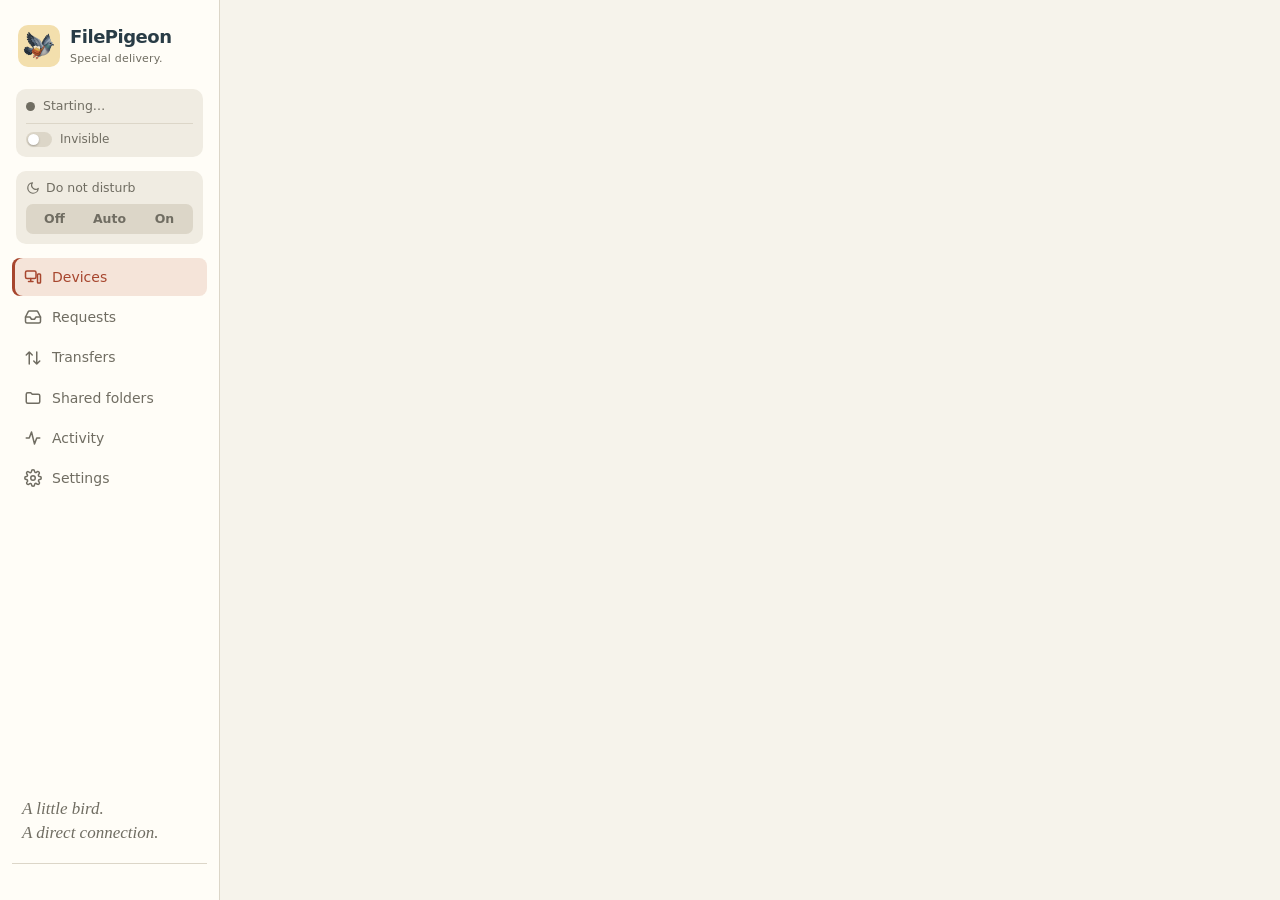
<file: gui/ui/index.html>
<!doctype html>
<html lang="en">
<head>
  <meta charset="utf-8">
  <meta name="viewport" content="width=device-width, initial-scale=1">
  <title>FilePigeon</title>
  <link rel="icon" href="pigeon-mark.png" type="image/png">
  <link rel="stylesheet" href="style.css">
</head>
<body>
  <div class="app">
    <aside class="sidebar">
      <div class="brand"><img src="pigeon-mark.png" alt=""><div>FilePigeon<span>Special delivery.</span></div></div>
      <div id="status" class="status"><span class="dot"></span><span id="status-text">Starting…</span>
        <label class="switch mini" title="Invisible: nobody can find or connect to you. You can still send and browse."><input type="checkbox" id="invisible">Invisible</label></div>
      <div class="dnd" id="dnd">
        <div class="dnd-label"><svg viewBox="0 0 24 24" fill="none" stroke="currentColor" stroke-width="2" stroke-linecap="round" stroke-linejoin="round"><path d="M21 12.8A9 9 0 1 1 11.2 3a7 7 0 0 0 9.8 9.8z"/></svg>Do not disturb<span id="dnd-now" class="dnd-now hidden">quiet now</span></div>
        <div class="seg" role="radiogroup" aria-label="Do not disturb">
          <button data-dnd="off" role="radio">Off</button><button data-dnd="auto" role="radio" title="Quiet while a full-screen app or game is running">Auto</button><button data-dnd="on" role="radio">On</button>
        </div>
      </div>
      <nav id="nav">
        <button data-view="devices" class="active"><svg viewBox="0 0 24 24" fill="none" stroke="currentColor" stroke-width="2" stroke-linecap="round" stroke-linejoin="round"><rect x="2" y="4" width="14" height="10" rx="2"/><path d="M6 18h6M9 14v4"/><rect x="18" y="8" width="4" height="12" rx="1"/></svg>Devices</button>
        <button data-view="requests"><svg viewBox="0 0 24 24" fill="none" stroke="currentColor" stroke-width="2" stroke-linecap="round" stroke-linejoin="round"><path d="M22 12h-6l-2 3h-4l-2-3H2"/><path d="M5.5 5.1 2 12v6a2 2 0 0 0 2 2h16a2 2 0 0 0 2-2v-6l-3.5-6.9A2 2 0 0 0 16.8 4H7.2a2 2 0 0 0-1.7 1.1z"/></svg>Requests<span id="badge-requests" class="badge warn hidden"></span></button>
        <button data-view="transfers"><svg viewBox="0 0 24 24" fill="none" stroke="currentColor" stroke-width="2" stroke-linecap="round" stroke-linejoin="round"><path d="M7 4v16M3 8l4-4 4 4M17 20V4M13 16l4 4 4-4"/></svg>Transfers<span id="badge-transfers" class="badge hidden"></span></button>
        <button data-view="shares"><svg viewBox="0 0 24 24" fill="none" stroke="currentColor" stroke-width="2" stroke-linecap="round" stroke-linejoin="round"><path d="M3 7a2 2 0 0 1 2-2h4l2 2h8a2 2 0 0 1 2 2v8a2 2 0 0 1-2 2H5a2 2 0 0 1-2-2z"/></svg>Shared folders</button>
        <button data-view="activity"><svg viewBox="0 0 24 24" fill="none" stroke="currentColor" stroke-width="2" stroke-linecap="round" stroke-linejoin="round"><path d="M3 12h4l3-8 4 16 3-8h4"/></svg>Activity</button>
        <button data-view="settings"><svg viewBox="0 0 24 24" fill="none" stroke="currentColor" stroke-width="2" stroke-linecap="round" stroke-linejoin="round"><circle cx="12" cy="12" r="3"/><path d="M19.4 15a1.7 1.7 0 0 0 .3 1.8l.1.1a2 2 0 1 1-2.8 2.8l-.1-.1a1.7 1.7 0 0 0-1.8-.3 1.7 1.7 0 0 0-1 1.5V21a2 2 0 1 1-4 0v-.1a1.7 1.7 0 0 0-1.1-1.5 1.7 1.7 0 0 0-1.8.3l-.1.1a2 2 0 1 1-2.8-2.8l.1-.1a1.7 1.7 0 0 0 .3-1.8 1.7 1.7 0 0 0-1.5-1H3a2 2 0 1 1 0-4h.1a1.7 1.7 0 0 0 1.5-1.1 1.7 1.7 0 0 0-.3-1.8l-.1-.1a2 2 0 1 1 2.8-2.8l.1.1a1.7 1.7 0 0 0 1.8.3H9a1.7 1.7 0 0 0 1-1.5V3a2 2 0 1 1 4 0v.1a1.7 1.7 0 0 0 1 1.5 1.7 1.7 0 0 0 1.8-.3l.1-.1a2 2 0 1 1 2.8 2.8l-.1.1a1.7 1.7 0 0 0-.3 1.8V9a1.7 1.7 0 0 0 1.5 1H21a2 2 0 1 1 0 4h-.1a1.7 1.7 0 0 0-1.5 1z"/></svg>Settings</button>
      </nav>
      <div class="sidebar-note">A little bird.<br>A direct connection.</div>
      <div class="me" id="me"></div>
    </aside>
    <main id="main"></main>
  </div>
  <div id="modal-root"></div>
  <div id="toasts"></div>
  <div id="drop" class="hidden"><div><img src="pigeon-mark.png" alt=""><strong>Ready for takeoff.</strong><span>Drop files to choose a paired device.</span></div></div>
  <script src="app.js"></script>
</body>
</html>
</file>
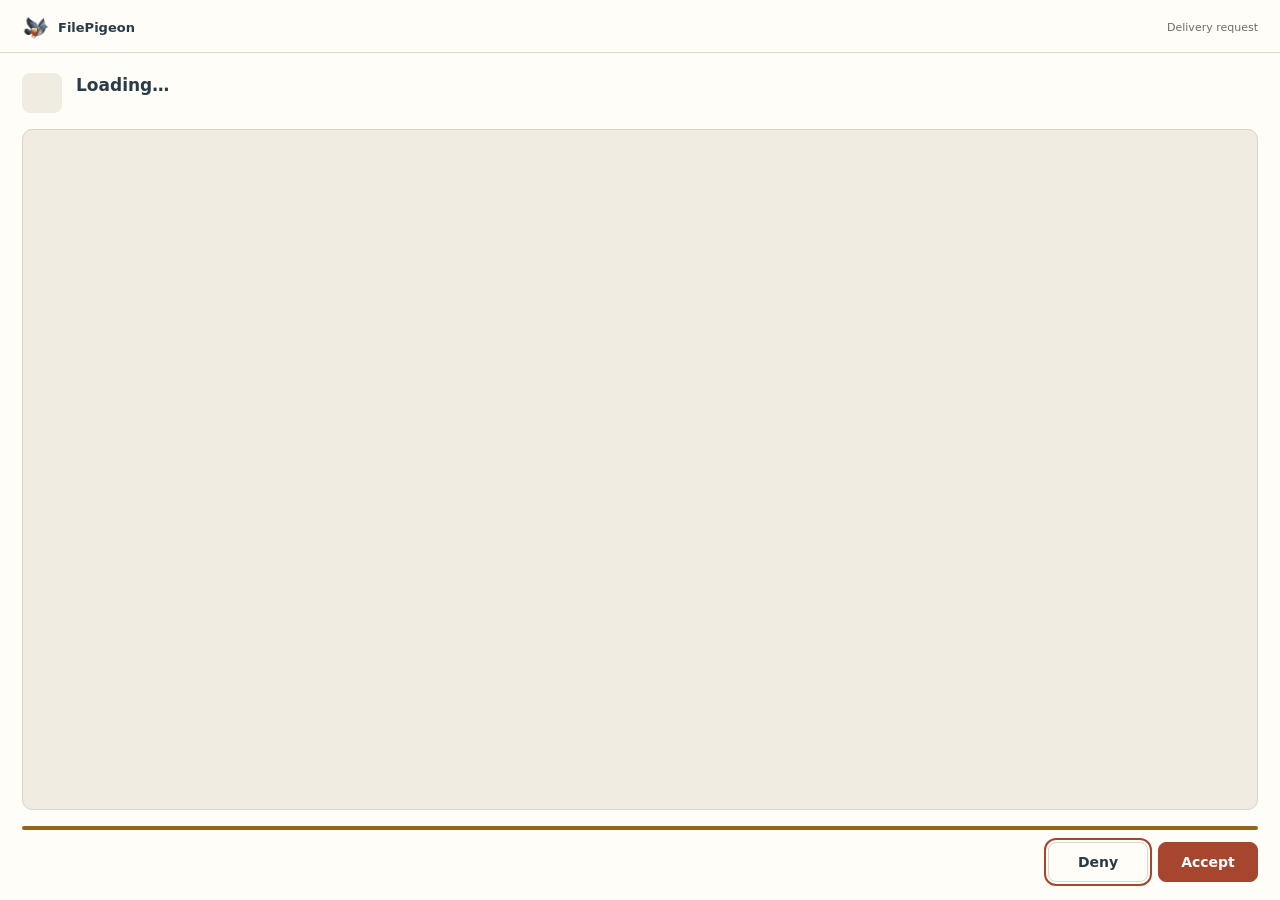
<file: gui/ui/approve.html>
<!doctype html>
<html lang="en">
<head>
  <meta charset="utf-8">
  <title>FilePigeon: incoming request</title>
  <meta name="viewport" content="width=device-width, initial-scale=1">
  <link rel="stylesheet" href="style.css">
</head>
<body class="approve">
  <div class="ap-brand"><img src="pigeon-mark.png" alt=""><span>FilePigeon</span><span class="ap-label">Delivery request</span></div>
  <div class="ap-head">
    <div class="icon" id="icon"></div>
    <div><h1 id="title">Loading…</h1><p id="subtitle"></p></div>
  </div>
  <div class="ap-files" id="files"></div>
  <div class="ap-timer"><i id="timer" style="width:100%"></i></div>
  <div class="ap-foot">
    <span class="muted" id="countdown"></span>
    <button class="btn" id="deny" autofocus>Deny</button>
    <button class="btn primary" id="accept">Accept</button>
  </div>
  <script src="approve.js"></script>
</body>
</html>
</file>
<file: gui/ui/style.css>
:root {
  --bg: #f6f3eb;
  --panel: #fffdf7;
  --panel-2: #f0ece2;
  --border: #dcd6c8;
  --text: #293c46;
  --muted: #706d62;
  --accent: #a7462e;
  --accent-2: #46766c;
  --accent-soft: #f5e4d9;
  --on-accent: #ffffff;
  --ok: #397157;
  --ok-soft: #e7eee4;
  --warn: #95641b;
  --warn-soft: #f7edcf;
  --danger: #b63e37;
  --danger-soft: #f7e3de;
  --shadow: 0 2px 0 rgba(62, 49, 28, .035);
  --radius: 8px;
  --mono: ui-monospace, "Cascadia Mono", Consolas, monospace;
  color-scheme: light;
}
@media (prefers-color-scheme: dark) {
  :root {
    --bg: #1e2527;
    --panel: #293235;
    --panel-2: #303a3b;
    --border: #475050;
    --text: #f0eddf;
    --muted: #b8b8aa;
    --accent: #eba385;
    --accent-2: #92b7a7;
    --accent-soft: #483a33;
    --on-accent: #252d2e;
    --ok: #a3c5a2;
    --ok-soft: #2e4237;
    --warn: #e2c17b;
    --warn-soft: #443e2c;
    --danger: #f0a69b;
    --danger-soft: #483432;
    --shadow: none;
    color-scheme: dark;
  }
}

* { box-sizing: border-box; }
html, body { margin: 0; height: 100%; }
body {
  font: 14px/1.45 "Segoe UI Variable Text", "Segoe UI", system-ui, sans-serif;
  background: var(--bg);
  color: var(--text);
  -webkit-font-smoothing: antialiased;
  user-select: none;
}
input, textarea, .selectable, .mono { user-select: text; }
button, input, select { font: inherit; color: inherit; }
.mono { font-family: var(--mono); font-size: 12.5px; }
.muted { color: var(--muted); }
.hidden { display: none !important; }

/* ---------- layout ---------- */
.app { display: grid; grid-template-columns: 220px 1fr; height: 100vh; }
.sidebar {
  background: var(--panel);
  border-right: 1px solid var(--border);
  display: flex; flex-direction: column;
  padding: 24px 12px 16px;
  gap: 14px;
  overflow-y: auto;
}
.brand { display: flex; align-items: center; gap: 10px; font-weight: 700; font-size: 18px; padding: 0 6px 8px; letter-spacing: -.5px; }
.brand img { width: 42px; height: 42px; background: #f3dfad; border-radius: 10px; padding: 3px; }
.brand span { display: block; font-size: 11px; font-weight: 400; color: var(--muted); letter-spacing: .2px; margin-top: 1px; }
.status {
  display: flex; align-items: center; gap: 8px; flex-wrap: wrap;
  margin: 0 4px; padding: 8px 10px;
  border-radius: 10px; background: var(--panel-2);
  font-size: 12.5px; color: var(--muted);
}
.dot { width: 9px; height: 9px; border-radius: 50%; background: var(--muted); flex: none; }
.status.online .dot { background: var(--ok); box-shadow: 0 0 0 3px var(--ok-soft); }
.status.error .dot { background: var(--danger); }
.status.setup .dot { background: var(--warn); }
nav { display: flex; flex-direction: column; gap: 2px; }
nav button {
  display: flex; align-items: center; gap: 10px;
  border: 0; background: none; cursor: pointer;
  padding: 9px 12px; border-radius: 8px; text-align: left;
  color: var(--muted); font-weight: 500;
}
nav button:hover { background: var(--panel-2); color: var(--text); }
nav button.active { background: var(--accent-soft); color: var(--accent); box-shadow: inset 3px 0 var(--accent); }
nav svg { width: 18px; height: 18px; flex: none; }
.badge {
  margin-left: auto; min-width: 20px; padding: 0 6px; border-radius: 10px;
  background: var(--accent); color: var(--on-accent); font-size: 11.5px; text-align: center; line-height: 20px;
}
.sidebar-note { margin-top: auto; padding: 16px 10px 4px; font: italic 17px/1.4 Georgia, serif; color: var(--muted); }
.me { padding: 10px; font-size: 12px; color: var(--muted); border-top: 1px solid var(--border); overflow-wrap: anywhere; }
.me strong { color: var(--text); display: block; font-size: 13px; }

main { overflow-y: auto; padding: 28px 28px 40px; min-width: 0; }
.view-head { display: flex; align-items: center; gap: 12px; margin-bottom: 18px; flex-wrap: wrap; }
.view-head h1 { font-size: 22px; margin: 0; font-weight: 650; letter-spacing: -.5px; }
.view-head .spacer { flex: 1; }
.lede { color: var(--muted); margin: -10px 0 18px; max-width: 640px; }

.status .switch.mini { width: 100%; gap: 8px; font-size: 12px; padding-top: 7px; border-top: 1px solid var(--border); }
.switch.mini input { width: 26px; height: 15px; }
.switch.mini input::after { width: 11px; height: 11px; }
.switch.mini input:checked::after { left: 13px; }
.status.invisible .dot { background: transparent; border: 2px solid var(--muted); }
.status.local .dot { background: var(--accent-2); }
.peer-hidden { font-size: 12px; color: var(--warn); font-weight: 600; }

/* ---------- do not disturb ---------- */
.dnd { margin: 0 4px; padding: 8px 10px 10px; border-radius: 10px; background: var(--panel-2); font-size: 12.5px; }
.dnd-label { display: flex; align-items: center; gap: 6px; color: var(--muted); margin-bottom: 7px; }
.dnd-label svg { width: 14px; height: 14px; }
.dnd-now { margin-left: auto; color: var(--warn); font-weight: 600; }
.seg { display: grid; grid-template-columns: repeat(3, 1fr); background: var(--border); border-radius: 7px; padding: 2px; gap: 2px; }
.seg button { border: 0; background: none; border-radius: 5px; padding: 4px 0; cursor: pointer; color: var(--muted); font-size: 12.5px; font-weight: 550; }
.seg button[aria-checked=true] { background: var(--panel); color: var(--text); box-shadow: 0 1px 2px rgba(0,0,0,.12); }
.badge.warn { background: var(--warn); }
.request { padding: 16px 18px; display: flex; flex-direction: column; gap: 10px; }
.request-head { display: flex; gap: 12px; align-items: flex-start; }
.request-head .grow { flex: 1; min-width: 0; }
.request-head p { margin: 2px 0 0; color: var(--muted); word-break: break-word; }
.request .files { font-size: 13px; color: var(--muted); max-height: 110px; overflow-y: auto; }
.request .files div { overflow: hidden; text-overflow: ellipsis; white-space: nowrap; }
.request-foot { display: flex; gap: 8px; align-items: center; }
.request-foot .muted { flex: 1; font-size: 12.5px; }
.radio-list { display: flex; flex-direction: column; gap: 10px; margin-bottom: 6px; }
.radio-list label { display: flex; gap: 10px; align-items: flex-start; cursor: pointer; }
.radio-list input { margin-top: 3px; accent-color: var(--accent); }
.radio-list small { display: block; color: var(--muted); }

/* ---------- controls ---------- */
.btn {
  display: inline-flex; align-items: center; justify-content: center; gap: 7px;
  border: 1px solid var(--border); background: var(--panel);
  padding: 7px 13px; border-radius: 8px; cursor: pointer; font-weight: 550;
  white-space: nowrap;
}
.btn:hover { background: var(--panel-2); }
.btn:focus-visible, nav button:focus-visible, input:focus-visible { outline: 2px solid var(--accent); outline-offset: 2px; }
.btn.primary { background: var(--accent); border-color: var(--accent); color: var(--on-accent); }
.btn.primary:hover { filter: brightness(.94); }
.btn.danger { color: var(--danger); }
.btn.danger:hover { background: var(--danger-soft); }
.btn.ghost { border-color: transparent; background: none; }
.btn.small { padding: 4px 10px; font-size: 13px; }
.btn:disabled { opacity: .5; cursor: default; }
.btn svg { width: 16px; height: 16px; }

input[type=text], input[type=number], input[type=password] {
  width: 100%; padding: 8px 11px; border-radius: 8px;
  border: 1px solid var(--border); background: var(--panel-2);
}
label.field { display: block; margin-bottom: 14px; }
label.field > span { display: block; font-weight: 550; margin-bottom: 5px; }
label.field small { display: block; color: var(--muted); margin-top: 4px; }
.row { display: flex; gap: 8px; align-items: center; }
.row > input { flex: 1; }

.switch { display: flex; align-items: center; gap: 10px; cursor: pointer; }
.switch input { appearance: none; width: 34px; height: 20px; border-radius: 10px; background: var(--border); position: relative; cursor: pointer; flex: none; margin: 0; transition: background .15s; }
.switch input::after { content: ""; position: absolute; top: 2px; left: 2px; width: 16px; height: 16px; border-radius: 50%; background: white; transition: left .15s; box-shadow: 0 1px 2px rgba(0,0,0,.25); }
.switch input:checked { background: var(--accent); }
.switch input:checked::after { left: 16px; }
.switch.warn input:checked { background: var(--warn); }

/* ---------- cards ---------- */
.card { background: var(--panel); border: 1px solid var(--border); border-radius: var(--radius); box-shadow: var(--shadow); }
.grid { display: grid; grid-template-columns: repeat(auto-fill, minmax(min(310px, 100%), 1fr)); gap: 16px; }
.peer { padding: 18px; display: flex; flex-direction: column; gap: 14px; }
.peer-head { display: flex; align-items: center; gap: 12px; }
.avatar {
  width: 42px; height: 42px; border-radius: 11px; flex: none;
  display: grid; place-items: center; color: var(--accent-2); font-weight: 700; font-size: 17px;
  background: var(--panel-2); border: 1px solid var(--border);
}
.peer-head > div:last-child { min-width: 0; overflow-wrap: anywhere; }
.peer-name { font-weight: 650; font-size: 16px; }
.peer-actions { display: flex; gap: 8px; flex-wrap: wrap; }
.peer-perms { display: flex; flex-direction: column; gap: 8px; padding-top: 12px; border-top: 1px solid var(--border); font-size: 13px; }
.peer-foot { display: flex; gap: 6px; justify-content: flex-end; margin-top: -4px; }

.empty { text-align: center; padding: 50px 20px; color: var(--muted); }
.empty h2 { color: var(--text); font-size: 17px; margin: 10px 0 6px; }
.empty svg { width: 46px; height: 46px; opacity: .55; }

/* A small illustrated postcard for the file courier. */
.courier-intro { display: grid; grid-template-columns: 1fr 1.1fr; align-items: center; gap: 8px; background: #eee5cf; color: #293c46; padding: 26px 22px; margin-bottom: 28px; border: 1px solid #dcd0b5; border-bottom: 3px solid #b44d32; border-radius: 4px; }
.courier-copy { position: relative; z-index: 1; }
.eyebrow { display: block; color: #85563b; font: 10px/1.4 var(--mono); letter-spacing: 1.6px; text-transform: uppercase; }
.courier-copy h2 { font: italic 38px/1.15 Georgia, "Times New Roman", serif; letter-spacing: -1.5px; margin: 10px 0 12px; }
.courier-copy p { max-width: 330px; margin: 0 0 16px; font-size: 13px; color: #5f6259; line-height: 1.65; }
.courier-caption { color: #5f6259; font-size: 10.5px; display: block; }
.courier-art { display: block; width: 100%; min-width: 0; max-height: 210px; object-fit: contain; }
.first-device { padding: 24px; display: flex; align-items: center; gap: 16px; flex-wrap: wrap; border-style: dashed; box-shadow: none; }
.first-device > div:nth-child(2) { flex: 1; min-width: 180px; }
.first-device h2 { font-size: 16px; margin: 0 0 5px; }
.first-device p { font-size: 13px; color: var(--muted); margin: 0; max-width: 320px; }
.postmark { width: 42px; height: 42px; border: 1px solid var(--border); border-radius: 50%; display: grid; place-items: center; color: var(--accent-2); flex: none; transform: rotate(-8deg); }
.postmark svg { width: 20px; height: 20px; }
.delivery-steps { display: flex; justify-content: space-between; gap: 16px; padding: 18px 4px; color: var(--muted); font-size: 11px; flex-wrap: wrap; }
.delivery-steps b { font: 10px var(--mono); color: var(--accent); margin-right: 5px; }
.courier-empty { background: transparent; box-shadow: none; border-style: dashed; padding: 44px 24px; }
.courier-empty > img { width: 72px; height: 72px; transform: rotate(-6deg); }
.courier-empty p { max-width: 410px; margin: 8px auto 18px; }

.banner { padding: 14px 16px; border-radius: 10px; margin-bottom: 18px; display: flex; gap: 12px; align-items: flex-start; }
.banner.warn { background: var(--warn-soft); }
.banner.info { background: var(--accent-soft); }
.banner.error { background: var(--danger-soft); }
.banner strong { display: block; }

/* ---------- transfers ---------- */
.transfers { display: flex; flex-direction: column; gap: 10px; }
.transfer { padding: 14px 16px; display: grid; grid-template-columns: 36px 1fr auto; gap: 4px 12px; align-items: center; }
.transfer .right { display: flex; align-items: center; gap: 8px; }
.transfer .details { grid-column: 2 / 4; font-size: 12px; color: var(--muted); display: flex; flex-wrap: wrap; gap: 6px; }
.transfer .details .dot { opacity: .5; }
.transfer .bar.idle i { width: 30% !important; animation: fp-slide 1.4s ease-in-out infinite; opacity: .55; }
@keyframes fp-slide { from { transform: translateX(-100%); } to { transform: translateX(340%); } }
.route { font-size: 11.5px; padding: 2px 8px; border-radius: 999px; border: 1px solid var(--border); color: var(--muted); }
.route.relay { border-color: var(--accent); color: var(--accent); }
.pill.cancelled { background: var(--panel-2); color: var(--muted); }
.me .version, #me .version { display: block; font-size: 11.5px; color: var(--muted); margin-top: 4px; }
#me .version a { color: var(--accent); }
.transfer .dir { grid-row: span 2; width: 36px; height: 36px; border-radius: 10px; display: grid; place-items: center; background: var(--accent-soft); color: var(--accent); }
.transfer .dir svg { width: 18px; height: 18px; }
.transfer .title { font-weight: 600; overflow: hidden; text-overflow: ellipsis; white-space: nowrap; }
.transfer .meta { grid-column: 2 / 4; font-size: 12.5px; color: var(--muted); display: flex; gap: 12px; }
.transfer .bar { grid-column: 2 / 4; height: 6px; border-radius: 3px; background: var(--panel-2); overflow: hidden; }
.transfer .bar i { display: block; height: 100%; background: var(--accent); border-radius: 3px; transition: width .4s; }
.transfer.done .bar i { background: var(--ok); }
.transfer.failed .bar i { background: var(--danger); }
.pill { font-size: 12px; padding: 2px 9px; border-radius: 10px; font-weight: 600; }
.pill.running { background: var(--accent-soft); color: var(--accent); }
.pill.done { background: var(--ok-soft); color: var(--ok); }
.pill.failed { background: var(--danger-soft); color: var(--danger); }

/* ---------- lists ---------- */
.list { padding: 4px 0; }
.list-row { display: flex; align-items: center; gap: 12px; padding: 10px 16px; border-bottom: 1px solid var(--border); }
.list-row:last-child { border-bottom: 0; }
.list-row .grow { flex: 1; min-width: 0; }
.list-row .grow > * { overflow: hidden; text-overflow: ellipsis; white-space: nowrap; }
.list-row svg { width: 18px; height: 18px; color: var(--muted); flex: none; }
.list-row.clickable { cursor: pointer; }
.list-row.clickable:hover { background: var(--panel-2); }

.log { font-family: var(--mono); font-size: 12.5px; padding: 12px 16px; max-height: calc(100vh - 160px); overflow-y: auto; }
.log div { padding: 2px 0; white-space: pre-wrap; word-break: break-word; }
.log time { color: var(--muted); margin-right: 10px; }
.log .sec { color: var(--danger); }

.settings { max-width: 620px; padding: 22px; }
.settings h2 { font-size: 15px; margin: 6px 0 14px; }
.settings hr { border: 0; border-top: 1px solid var(--border); margin: 18px 0; }

/* ---------- modal ---------- */
.overlay { position: fixed; inset: 0; background: rgba(10, 15, 25, .45); display: grid; place-items: center; z-index: 50; padding: 20px; }
.modal { width: min(560px, 100%); max-height: 88vh; display: flex; flex-direction: column; background: var(--panel); border-radius: 14px; box-shadow: 0 20px 60px rgba(0,0,0,.3); }
.modal.wide { width: min(760px, 100%); }
.modal header { padding: 18px 20px 6px; display: flex; align-items: center; gap: 10px; }
.modal header h2 { margin: 0; font-size: 17px; flex: 1; }
.modal .body { padding: 10px 20px 20px; overflow-y: auto; }
.modal footer { padding: 12px 20px; border-top: 1px solid var(--border); display: flex; gap: 8px; justify-content: flex-end; }
.pair-cols { display: grid; grid-template-columns: 1fr 1fr; gap: 14px; }
.tabs { display: flex; gap: 6px; margin-bottom: 14px; }
.invite-card { margin-top: 14px; padding: 14px; border: 1px solid var(--border); border-radius: 10px; display: flex; flex-direction: column; gap: 10px; }
.invite-card .invite-text { margin-top: 0; }
.invite-step b { display: inline-grid; place-items: center; width: 20px; height: 20px; border-radius: 50%; background: var(--accent-soft); color: var(--accent); font-size: 12px; margin-right: 6px; }
h3.minor { margin: 18px 0 6px; font-size: 14px; }
.small-link { margin: 16px 0 0; font-size: 13px; }
.small-link a, .lede a { color: var(--accent); }
.code.check { font-size: 22px; margin: 10px 0; }
.check-box { padding: 14px; text-align: center; display: flex; flex-direction: column; gap: 8px; }
.check-words { font-family: var(--mono); font-size: 22px; font-weight: 650; color: var(--accent); }
.card.invite-first { display: flex; align-items: center; gap: 16px; justify-content: space-between; margin-bottom: 10px; }
.invite-text { width: 100%; margin-top: 12px; padding: 10px 11px; border-radius: 8px; border: 1px solid var(--border); background: var(--panel-2); color: inherit; font-family: var(--mono); font-size: 12px; resize: vertical; word-break: break-all; }
.pair-box { padding: 16px; border: 1px solid var(--border); border-radius: 10px; display: flex; flex-direction: column; gap: 10px; }
.pair-box h3 { margin: 0; font-size: 14.5px; }
.code { font-family: var(--mono); font-size: 20px; font-weight: 600; letter-spacing: .5px; padding: 12px; text-align: center; background: var(--accent-soft); color: var(--accent); border-radius: 8px; user-select: all; }
.crumbs { display: flex; gap: 4px; flex-wrap: wrap; align-items: center; margin-bottom: 10px; font-size: 13px; }
.crumbs button { border: 0; background: none; color: var(--accent); cursor: pointer; padding: 2px 4px; border-radius: 4px; }
.crumbs button:hover { background: var(--accent-soft); }
.spinner { width: 18px; height: 18px; border: 2px solid var(--border); border-top-color: var(--accent); border-radius: 50%; animation: spin .8s linear infinite; display: inline-block; vertical-align: middle; }
@keyframes spin { to { transform: rotate(360deg); } }

/* ---------- toasts / drop ---------- */
#toasts { position: fixed; right: 18px; bottom: 18px; display: flex; flex-direction: column; gap: 8px; z-index: 60; max-width: 380px; }
.toast { padding: 11px 14px; border-radius: 10px; background: var(--panel); border: 1px solid var(--border); box-shadow: var(--shadow); border-left: 4px solid var(--accent); animation: rise .2s ease-out; word-break: break-word; }
.toast.ok { border-left-color: var(--ok); }
.toast.warn { border-left-color: var(--warn); }
.toast.error { border-left-color: var(--danger); }
@keyframes rise { from { transform: translateY(8px); opacity: 0; } }
#drop { position: fixed; inset: 0; z-index: 40; background: rgba(80, 65, 40, .22); border: 3px dashed var(--accent); display: grid; place-items: center; pointer-events: none; }
#drop > div { background: var(--panel); padding: 28px 40px; border-radius: 8px; text-align: center; box-shadow: var(--shadow); }
#drop img { width: 80px; height: 80px; display: block; margin: 0 auto 12px; transform: rotate(-6deg); }
#drop strong { display: block; font: italic 30px Georgia, serif; margin-bottom: 8px; }
#drop span { color: var(--muted); font-size: 13px; }

/* ---------- approval pop-up ---------- */
body.approve { display: flex; flex-direction: column; height: 100vh; background: var(--panel); }
.ap-brand { display: flex; align-items: center; gap: 8px; padding: 14px 22px 10px; border-bottom: 1px solid var(--border); font-weight: 650; font-size: 13px; }
.ap-brand img { width: 28px; height: 28px; }
.ap-brand .ap-label { margin-left: auto; color: var(--muted); font-size: 11px; font-weight: 400; }
.ap-head { padding: 20px 22px 10px; display: flex; gap: 14px; align-items: flex-start; }
.ap-head .icon { width: 40px; height: 40px; border-radius: 8px; display: grid; place-items: center; flex: none; color: var(--accent-2); background: var(--panel-2); }
.ap-head .icon.fetch { color: var(--warn); background: var(--warn-soft); }
.ap-head .icon svg { width: 24px; height: 24px; }
.ap-head h1 { margin: 0 0 3px; font-size: 17px; }
.ap-head p { margin: 0; color: var(--muted); word-break: break-word; }
.ap-files { flex: 1; overflow-y: auto; margin: 6px 22px; border: 1px solid var(--border); border-radius: 10px; background: var(--panel-2); }
.ap-files .list-row { padding: 7px 12px; font-size: 13px; }
.ap-timer { margin: 10px 22px 0; height: 4px; background: var(--panel-2); border-radius: 2px; overflow: hidden; }
.ap-timer i { display: block; height: 100%; background: var(--warn); transition: width 1s linear; }
.ap-foot { padding: 12px 22px 18px; display: flex; gap: 10px; align-items: center; }
.ap-foot .muted { flex: 1; font-size: 12.5px; }
.ap-foot .btn { min-width: 100px; padding: 9px 16px; }

@media (max-width: 880px) {
  .app { grid-template-columns: 200px 1fr; }
  main { padding: 22px 20px 32px; }
  .courier-intro { padding: 20px 18px; grid-template-columns: 1fr 1fr; }
  .courier-copy h2 { font-size: 32px; }
  .courier-caption { font-size: 10px; }
  .first-device { padding: 20px; }
}
@media (max-width: 620px) {
  .app { grid-template-columns: 172px 1fr; }
  .brand { gap: 7px; font-size: 15px; }
  .brand img { width: 34px; height: 34px; }
  main { padding: 18px 14px; }
  .courier-intro { grid-template-columns: 1fr; }
  .courier-art { max-width: 340px; margin: auto; }
  .pair-cols { grid-template-columns: 1fr; }
}
@media (prefers-reduced-motion: reduce) {
  *, *::before, *::after { animation: none !important; transition: none !important; }
}
</file>
